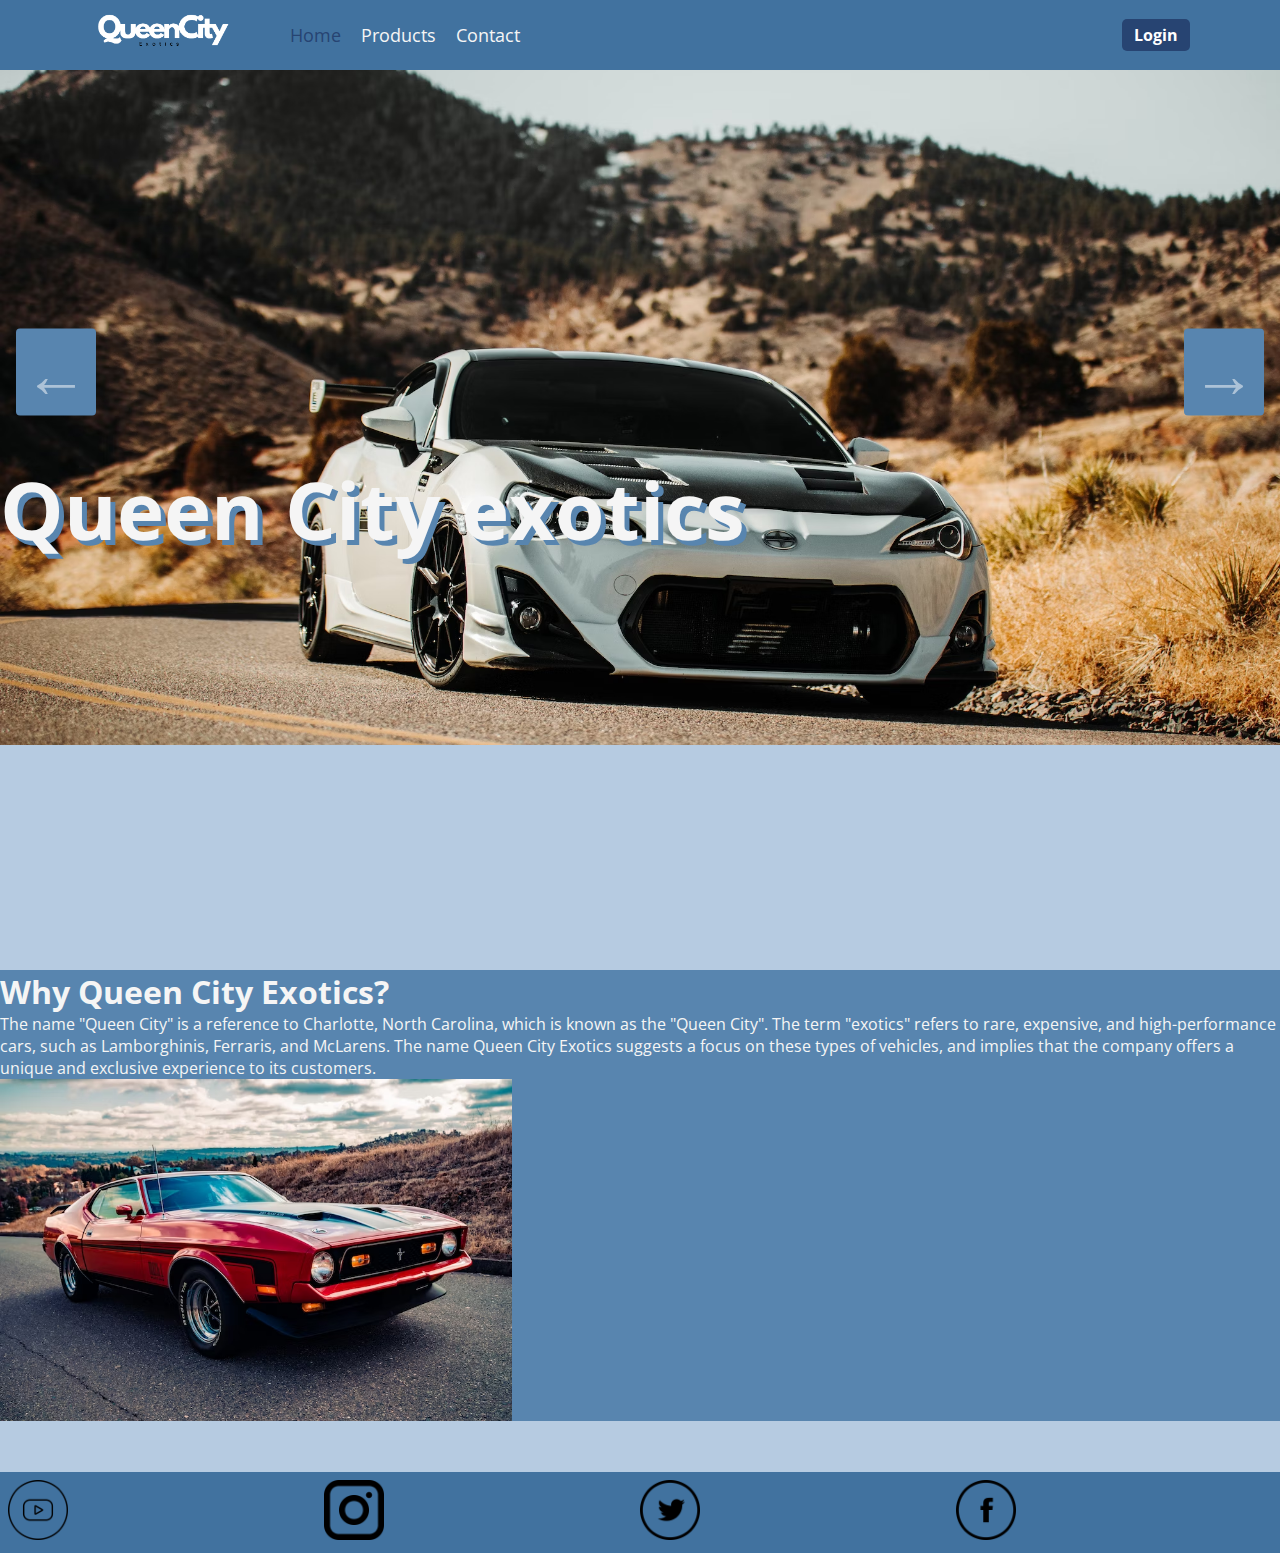
<file: public/index.html>
<!DOCTYPE html>
<html lang="en">
<head>
    <meta charset="UTF-8">
    <meta http-equiv="X-UA-Compatible" content="IE=edge">
    <meta name="viewport" content="width=device-width, initial-scale=1.0">
    <link rel="stylesheet" href="/styles/home.css">
    <link rel="stylesheet" href="/styles/navfoot.css">
    <link rel="shortcut icon" type="x-icon" href="/Multimedia/hatchback.webp">
    <title>Queen City | Home </title>
</head>
<body>
    <header>
        <div class="header-left">
            <div class="logo">
                <img src="/Multimedia/logo.webp" alt="">
            </div>
            <nav>
                <ul>
                    <li>
                        <a href="/public/index.html" class="active">Home</a>
                    </li>
                    <li>
                        <a href="/public/product.html">Products</a>
                    </li>
                    <li>
                        <a href="/public/contact.html">Contact</a>
                    </li>
                </ul>
                <div class="login-signup">
                    <a href="contact.html">Login</a>  </a>
                </div>
            </nav>
        </div>
        <div class="header-right">
            <div class="login-signup">
                <a href="contact.html">Login</a>
                <!-- <a href="cart.html"><img src="/Multimedia/shopping-cart.png" height="29px"></a> -->
            </div>
            
            <div class="hamburger">
                <div></div>
                <div></div>
                <div></div>
            </div>
        </div>
    </header>

    <section aria-label="Newest Photos">
        <div class="carousel" data-carousel>
          <button class="carousel-button prev" data-carousel-button="prev">&#8592;</button>
          <button class="carousel-button next" data-carousel-button="next">&#8594;</button>
          <div class="bgc">
        <h1 class="exotics"> Queen City exotics</h1>
        </div>
          <ul data-slides>
            <li class="slide" data-active>
              <img src="/Multimedia/frs.webp" alt="Nature Image #1">
            </li>
            <li class="slide">
              <img src="/Multimedia/gtr.webp" alt="Nature Image #2">
            </li>
            <li class="slide">
              <img src="/Multimedia/porsche.webp" alt="Nature Image #3">
            </li>
            <li class="slide">
              <img src="/Multimedia/camaro.webp" alt="Nature Image #3">
            </li>
          </ul>
        </div>
      </section>
      
      
      <div class="parent">
        <div class="div1"> 
        <h1 class="title-important">Why Queen City Exotics?</h1>
        <p class="title-important">The name "Queen City" is a reference to Charlotte, North Carolina, which is known as the "Queen City". The term "exotics" refers to rare, expensive, and high-performance cars, such as Lamborghinis, Ferraris, and McLarens. The name Queen City Exotics suggests a focus on these types of vehicles, and implies that the company offers a unique and exclusive experience to its customers.</p>
        
        <img class="imagecar" src="/Multimedia/mustang.webp" alt="carimg">
      
        </div>
      </div>
    


    <footer class="foots">
        <a href="https://www.youtube.com"
          ><img src="/Multimedia/youtube.webp" class="footerimg" alt="youtube"
        /></a>
        <a href="https://www.instagram.com/"
          ><img src="/Multimedia/instagram.webp" class="footerimg" alt="instagram"
        /></a>
        <a href="https://www.twitter.com"
          ><img src="/Multimedia/twitter.webp" class="footerimg" alt="twitter"
        /></a>
        <a href="https://www.facebook.com"
          ><img src="/Multimedia/facebook.webp" class="footerimg" alt="facebook"
        /></a>
      </footer>













    <script src="/backend/navbar.js"></script>
    <script src="/backend/slide.js"></script>
    
</body>
</html>
</file>
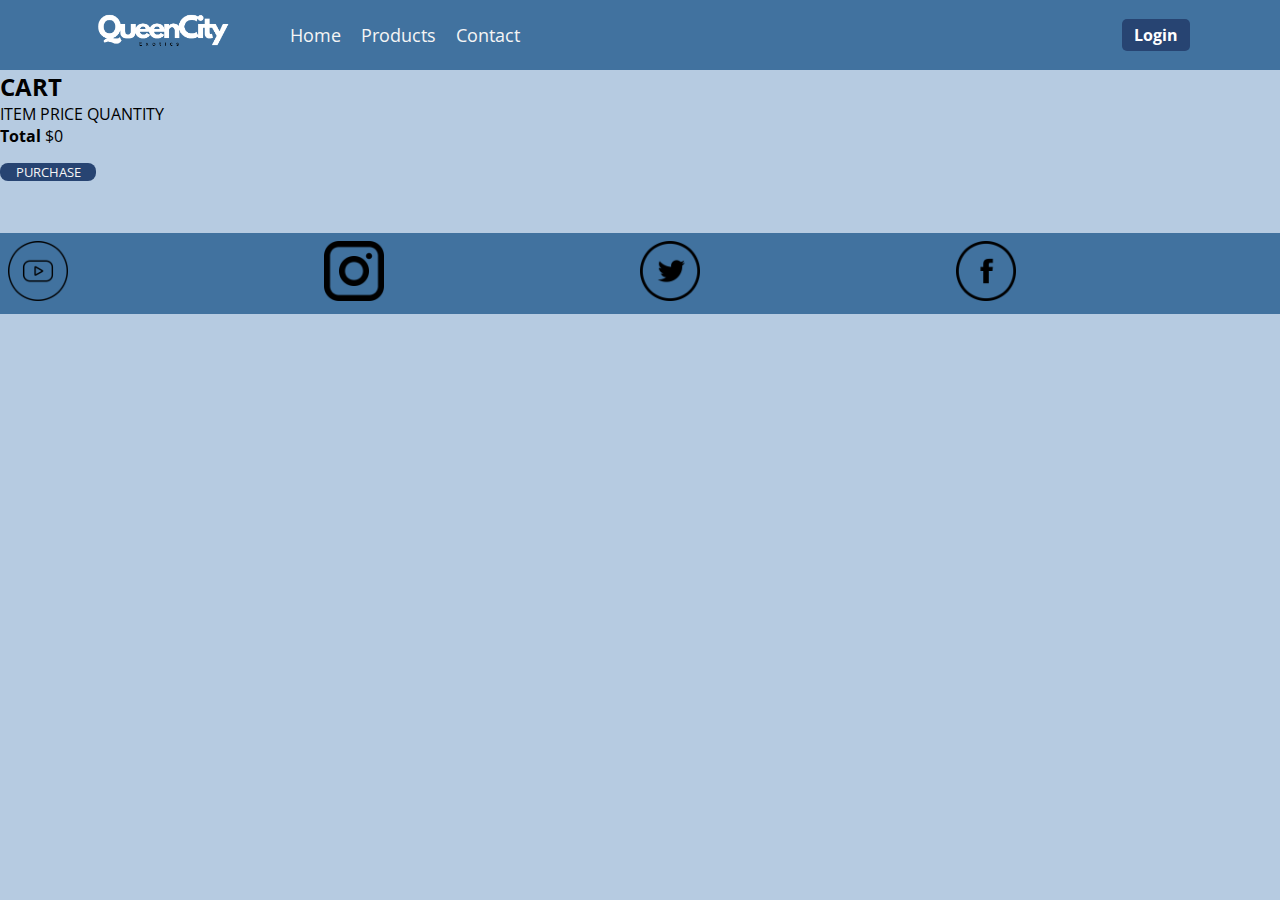
<file: public/cart.html>
<!DOCTYPE html>
<html lang="en">
<head>
    <meta charset="UTF-8">
    <meta http-equiv="X-UA-Compatible" content="IE=edge">
    <meta name="viewport" content="width=device-width, initial-scale=1.0">
    <link rel="stylesheet" href="/styles/contact.css">
    <link rel="stylesheet" href="/styles/navfoot.css">
    <link rel="stylesheet" href="/styles/home.css">
    <link rel="shortcut icon" type="x-icon" href="/Multimedia/hatchback.webp">
    <link rel="stylesheet" href="//use.fontawesome.com/releases/v5.0.7/css/all.css">
    <title>Queen City | Cart </title>
</head>
<body>
    <header>
        <div class="header-left">
            <div class="logo">
                <img src="/Multimedia/logo.webp" alt="">
            </div>
            <nav>
                <ul>
                    <li>
                        <a href="/public/index.html">Home</a>
                    </li>
                    <li>
                        <a href="/public/product.html">Products</a>
                    </li>
                    <li>
                        <a href="/public/contact.html">Contact</a>
                    </li>
                </ul>
                <div class="login-signup">
                    <a href="contact.html">Login</a>   <a href=""></a>
                </div>
            </nav>
        </div>
        <div class="header-right">
            <div class="login-signup">
                <a href="contact.html".html"  class="active">Login</a>
                <!-- <a href="cart.html"><img src="/Multimedia/shopping-cart.png" height="29px"></a> -->
            </div>
            
            <div class="hamburger">
                <div></div>
                <div></div>
                <div></div>
            </div>
        </div>
    </header>

</nav>
<section class="container content-section">
  <h2 class="section-header">CART</h2>
  <div class="cart-row">
      <span class="cart-item cart-header cart-column">ITEM</span>
      <span class="cart-price cart-header cart-column">PRICE</span>
      <span class="cart-quantity cart-header cart-column">QUANTITY</span>
  </div>
  <div class="cart-items">
  </div>
  <div class="cart-total">
      <strong class="cart-total-title">Total</strong>
      <span class="cart-total-price">$0</span>
  </div>
  <button class="btn btn-primary btn-purchase" type="button">PURCHASE</button>
</section>


<footer class="foots">
    <a href="https://www.youtube.com"
      ><img src="/Multimedia/youtube.webp" class="footerimg" alt="youtube"
    /></a>
    <a href="https://www.instagram.com/"
      ><img src="/Multimedia/instagram.webp" class="footerimg" alt="instagram"
    /></a>
    <a href="https://www.twitter.com"
      ><img src="/Multimedia/twitter.webp" class="footerimg" alt="twitter"
    /></a>
    <a href="https://www.facebook.com"
      ><img src="/Multimedia/facebook.webp" class="footerimg" alt="facebook"
    /></a>
  </footer>






    <script src="/backend/navbar.js"></script>
    <script src="cart.js"></script>

</body>
</html>
</file>
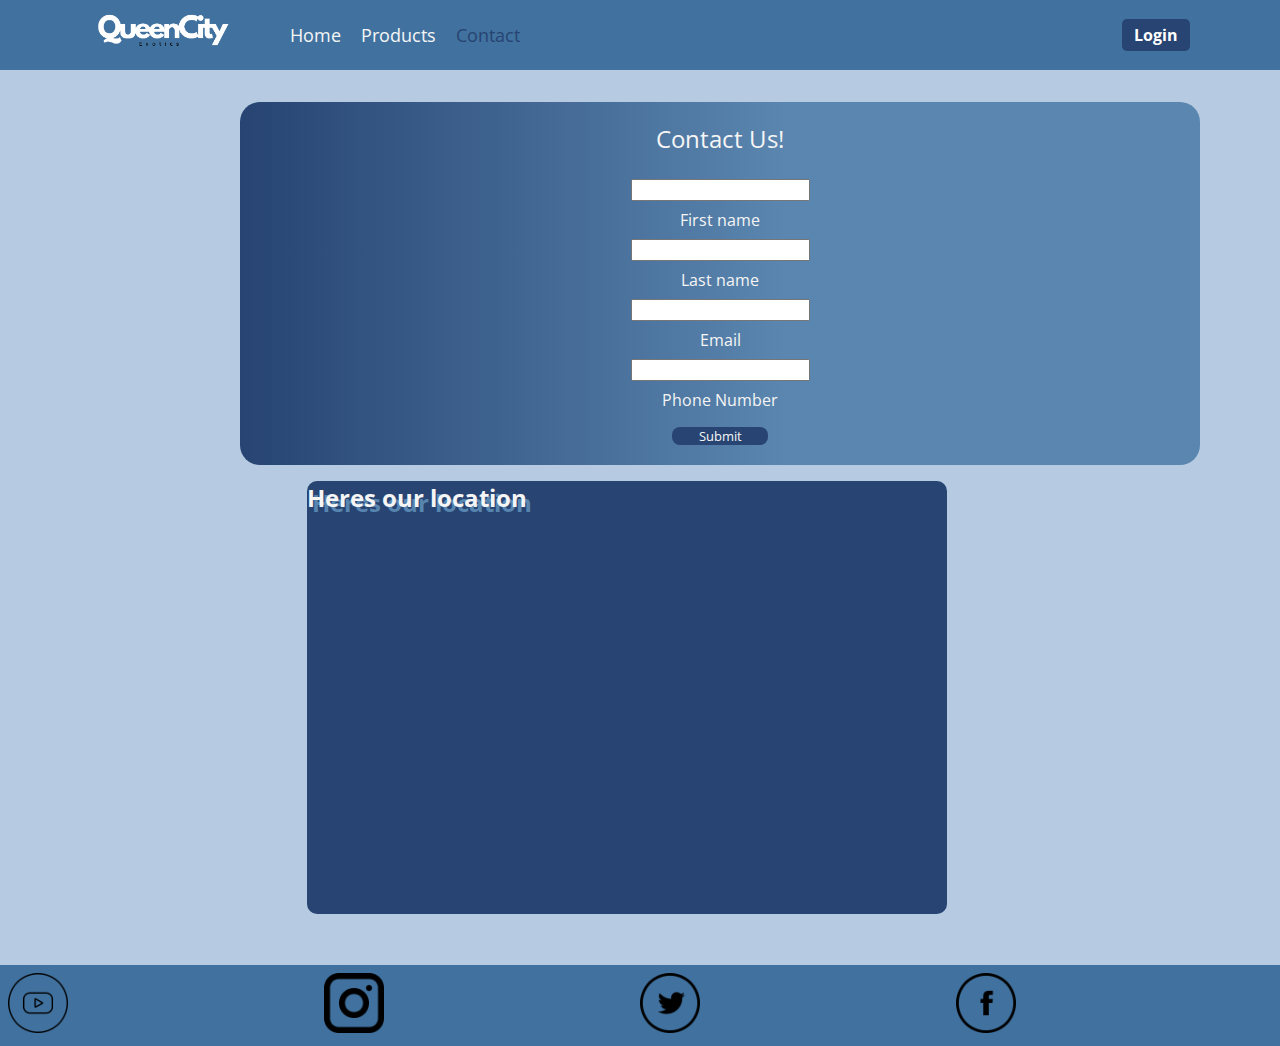
<file: public/contact.html>
<!DOCTYPE html>
<html lang="en">
<head>
    <meta charset="UTF-8">
    <meta http-equiv="X-UA-Compatible" content="IE=edge">
    <meta name="viewport" content="width=device-width, initial-scale=1.0">
    <link rel="stylesheet" href="/styles/contact.css">
    <link rel="stylesheet" href="/styles/navfoot.css">
    <link rel="stylesheet" href="/styles/home.css">
    <link rel="shortcut icon" type="x-icon" href="/Multimedia/hatchback.webp">
    <link rel="stylesheet" href="//use.fontawesome.com/releases/v5.0.7/css/all.css">
    <title>Queen City | Contact </title>
</head>
<body>
    <header>
        <div class="header-left">
            <div class="logo">
                <img src="/Multimedia/logo.webp" alt="">
            </div>
            <nav>
                <ul>
                    <li>
                        <a href="/public/index.html">Home</a>
                    </li>
                    <li>
                        <a href="/public/product.html">Products</a>
                    </li>
                    <li>
                        <a href="/public/contact.html" class="active">Contact</a>
                    </li>
                </ul>
                <div class="login-signup">
                    <a href="contact.html">Login</a>
                </div>
            </nav>
        </div>
        <div class="header-right">
            <div class="login-signup">
                <a href="contact.html">Login</a>
              
            </div>
            
            <div class="hamburger">
                <div></div>
                <div></div>
                <div></div>
            </div>
        </div>
    </header>
</nav>
<div class="form" action="/contact" method="post">
    <div class="title">Contact Us!</div>
    <div class="subtitle"></div>
    <div class="input-container ic1">
      <input id="firstname" class="input" type="text" placeholder=" " required/>
      <div class="cut"></div>
      <label for="firstname" class="placeholder">First name</label>
    </div>
    <div class="input-container ic2">
      <input id="lastname" class="input" type="text" placeholder=" " />
      <div class="cut"></div>
      <label for="lastname" class="placeholder">Last name</label>
    </div>
    <div class="input-container ic2">
      <input id="email" class="input" type="text" placeholder=" " />
      <div class="cut cut-short"></div>
      <label for="email" class="placeholder">Email</label>
    </div>
    <div class="input-container ic2">
        <input id="Phone" class="input" type="text" placeholder=" " />
        <div class="cut cut-short2"></div>
        <label for="Phone" class="placeholder">Phone Number</label>
      </div>
    <button class="submit" type="submit" name="submit" value="SIGN ME UP">Submit</button>
  </div>


<div class="location">
  <h2 class="nombre">Heres our location</h2>
  <iframe  id="map-container" src="https://my.atlist.com/map/f49223bf-52f1-4e43-bb17-4763291fce5f?share=true" allow="geolocation 'self' https://my.atlist.com" width="100%" height="400px" frameborder="0" scrolling="no" allowfullscreen></iframe>
</div>






<footer class="foots">
    <a href="https://www.youtube.com"
      ><img src="/Multimedia/youtube.webp" class="footerimg" alt="youtube"
    /></a>
    <a href="https://www.instagram.com/"
      ><img src="/Multimedia/instagram.webp" class="footerimg" alt="instagram"
    /></a>
    <a href="https://www.twitter.com"
      ><img src="/Multimedia/twitter.webp" class="footerimg" alt="twitter"
    /></a>
    <a href="https://www.facebook.com"
      ><img src="/Multimedia/facebook.webp" class="footerimg" alt="facebook"
    /></a>
  </footer>






    <script src="/backend/navbar.js"></script>
    <script src="/backend/"></script>
</body>
</html>
</file>
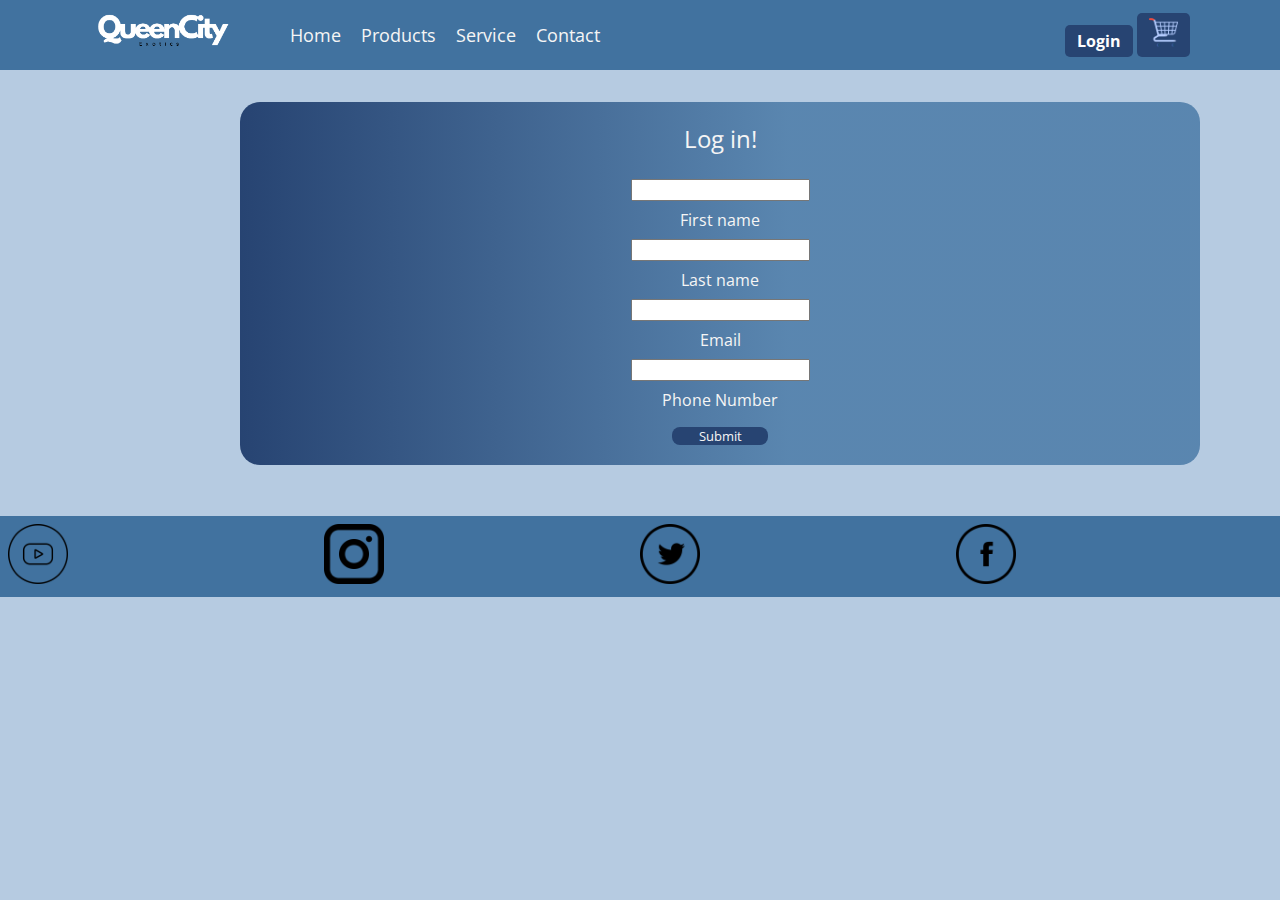
<file: public/login.html>
<!DOCTYPE html>
<html lang="en">
<head>
    <meta charset="UTF-8">
    <meta http-equiv="X-UA-Compatible" content="IE=edge">
    <meta name="viewport" content="width=device-width, initial-scale=1.0">
    <link rel="stylesheet" href="/styles/contact.css">
    <link rel="stylesheet" href="/styles/navfoot.css">
    <link rel="stylesheet" href="/styles/home.css">
    <link rel="shortcut icon" type="x-icon" href="/Multimedia/hatchback.webp">
    <link rel="stylesheet" href="//use.fontawesome.com/releases/v5.0.7/css/all.css">
    <title>Queen City | Log in </title>
</head>
<body>
    <header>
        <div class="header-left">
            <div class="logo">
                <img src="/Multimedia/logo.webp" alt="">
            </div>
            <nav>
                <ul>
                    <li>
                        <a href="/public/index.html">Home</a>
                    </li>
                    <li>
                        <a href="/public/product.html">Products</a>
                    </li>
                    <li>
                        <a href="/public/service.html">Service</a>
                    </li>
                    <li>
                        <a href="/public/contact.html">Contact</a>
                    </li>
                </ul>
                <div class="login-signup">
                    <a href="login.html">Login</a>   <a href=""><img src="/Multimedia/shopping-cart.png" height="29px"></a>
                </div>
            </nav>
        </div>
        <div class="header-right">
            <div class="login-signup">
                <a href="login.html"  class="active">Login</a>
                <a href=""><img src="/Multimedia/shopping-cart.png" height="29px"></a>
            </div>
            
            <div class="hamburger">
                <div></div>
                <div></div>
                <div></div>
            </div>
        </div>
    </header>

</nav>
<div class="form">
    <div class="title">Log in!</div>
    <div class="subtitle"></div>
    <div class="input-container ic1">
      <input id="firstname" class="input" type="text" placeholder=" " required/>
      <div class="cut"></div>
      <label for="firstname" class="placeholder">First name</label>
    </div>
    <div class="input-container ic2">
      <input id="lastname" class="input" type="text" placeholder=" " />
      <div class="cut"></div>
      <label for="lastname" class="placeholder">Last name</label>
    </div>
    <div class="input-container ic2">
      <input id="email" class="input" type="text" placeholder=" " />
      <div class="cut cut-short"></div>
      <label for="email" class="placeholder">Email</label>
    </div>
    <div class="input-container ic2">
        <input id="Phone" class="input" type="text" placeholder=" " />
        <div class="cut cut-short2"></div>
        <label for="Phone" class="placeholder">Phone Number</label>
      </div>
    <button type="text" class="submit">Submit</button>
  </div>





<footer class="foots">
    <a href="https://www.youtube.com"
      ><img src="/Multimedia/youtube.webp" class="footerimg" alt="youtube"
    /></a>
    <a href="https://www.instagram.com/"
      ><img src="/Multimedia/instagram.webp" class="footerimg" alt="instagram"
    /></a>
    <a href="https://www.twitter.com"
      ><img src="/Multimedia/twitter.webp" class="footerimg" alt="twitter"
    /></a>
    <a href="https://www.facebook.com"
      ><img src="/Multimedia/facebook.webp" class="footerimg" alt="facebook"
    /></a>
  </footer>






    <script src="/backend/navbar.js"></script>
    
</body>
</html>
</file>
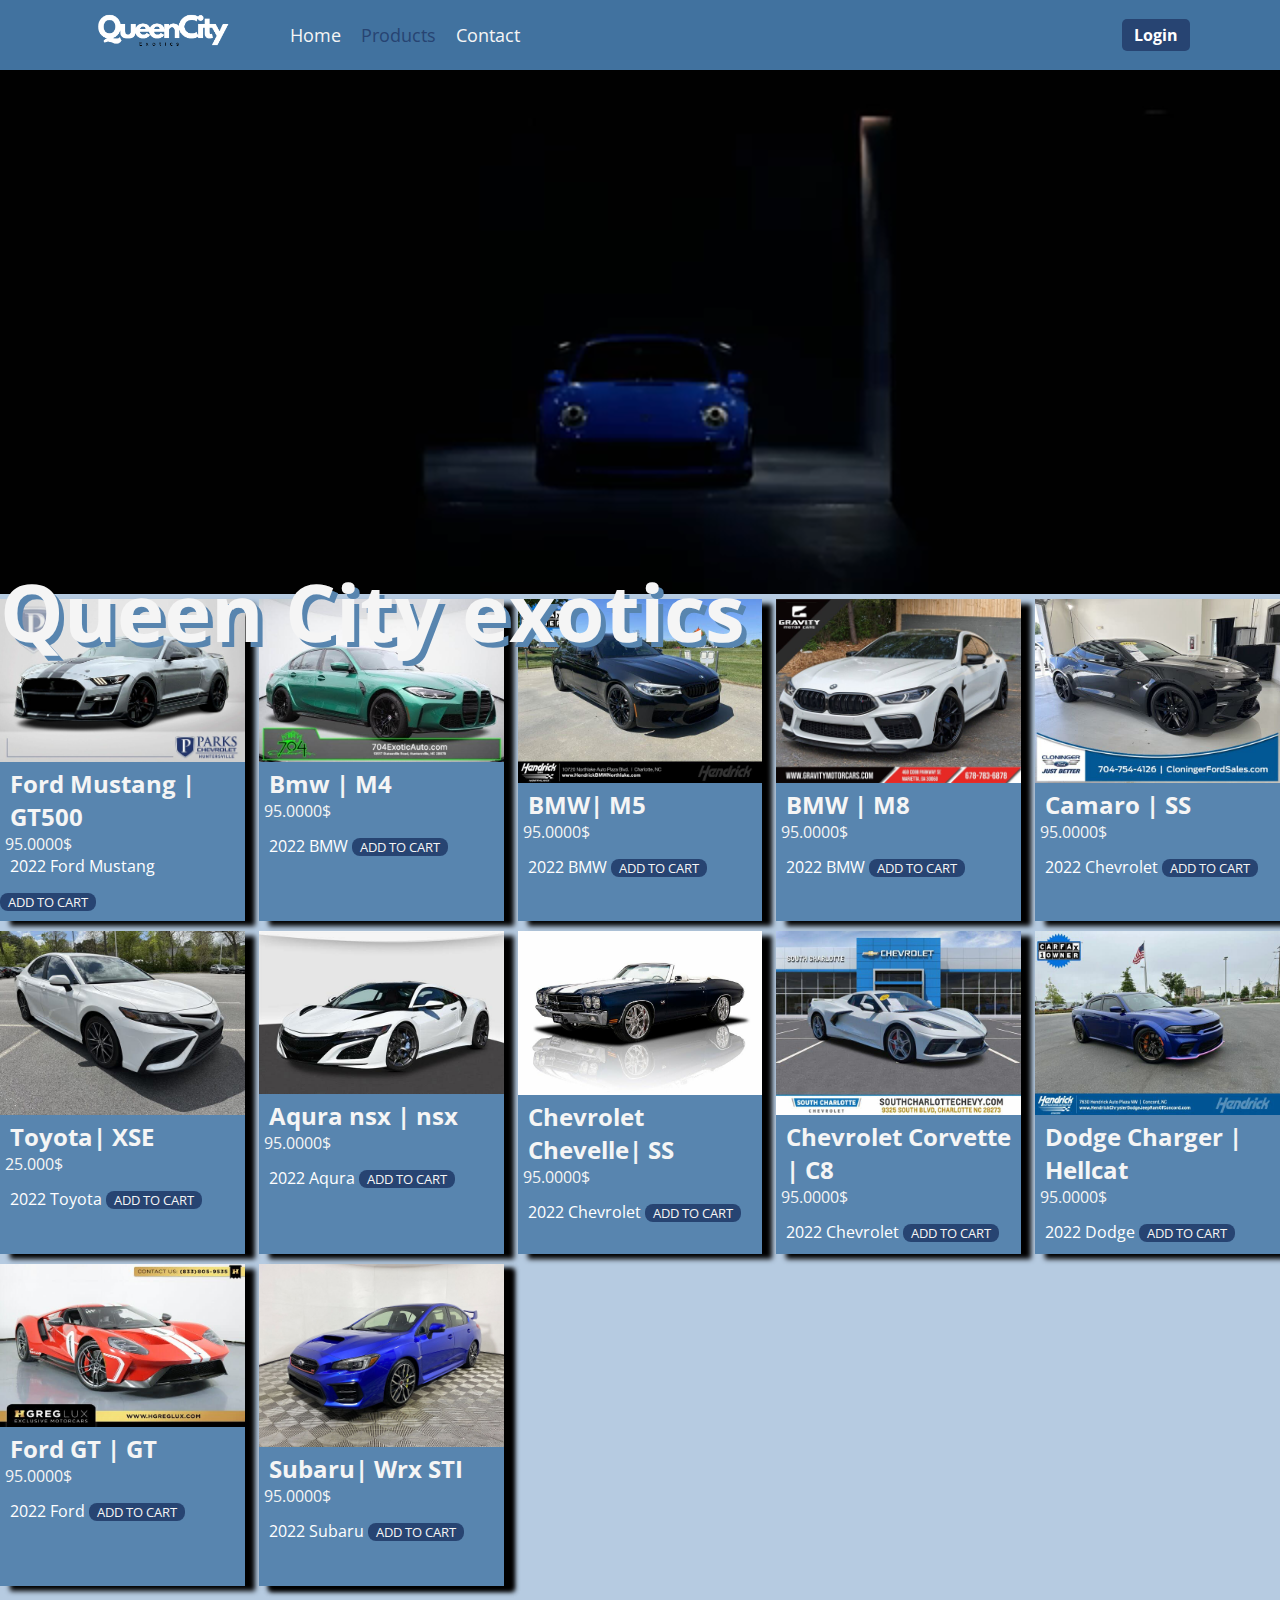
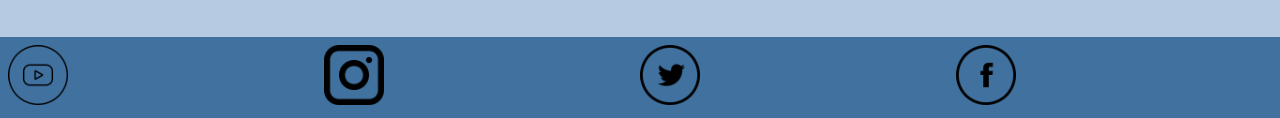
<file: public/product.html>
<!DOCTYPE html>
<html lang="en">
<head>
    <meta charset="UTF-8">
    <meta http-equiv="X-UA-Compatible" content="IE=edge">
    <meta name="viewport" content="width=device-width, initial-scale=1.0">
    <link rel="stylesheet" href="/styles/home.css">
    <link rel="stylesheet" href="/styles/navfoot.css">
    <link rel="stylesheet" href="/styles/menu.css">
    <link rel="shortcut icon" type="x-icon" href="/Multimedia/hatchback.webp">
    <title>Queen City | Product </title>
</head>
<body>
    <header>
        <div class="header-left">
            <div class="logo">
                <img src="/Multimedia/logo.webp" alt="">
            </div>
            <nav>
                <ul>
                    <li>
                        <a href="/public/index.html">Home</a>
                    </li>
                    <li>
                        <a href="/public/product.html" class="active">Products</a>
                    </li>
                    <li>
                        <a href="/public/contact.html">Contact</a>
                    </li>
                </ul>
                <div class="login-signup">
                    <a href="contact.html">Login</a>  
                </div>
            </nav>
        </div>
        <div class="header-right">
            <div class="login-signup">
                <a href="contact.html">Login</a>
            
            </div>
            
            <div class="hamburger">
                <div></div>
                <div></div>
                <div></div>
            </div>
        </div>
    </header>

    <section class="HeroVideo">
        <h1 class="h1">Queen City exotics</h1>
        <video autoplay loop muted class="bg">
          <source src="/Multimedia/car30.mp4" type="video/mp4" />
        </video>
      <script src="https://player.vimeo.com/api/player.js"></script>
    </section>


    
        <div class="parent">
            
    </div>





    <footer class="foots">
        <a href="https://www.youtube.com"
          ><img src="/Multimedia/youtube.webp" class="footerimg" alt="youtube"
        /></a>
        <a href="https://www.instagram.com/"
          ><img src="/Multimedia/instagram.webp" class="footerimg" alt="instagram"
        /></a>
        <a href="https://www.twitter.com"
          ><img src="/Multimedia/twitter.webp" class="footerimg" alt="twitter"
        /></a>
        <a href="https://www.facebook.com"
          ><img src="/Multimedia/facebook.webp" class="footerimg" alt="facebook"
        /></a>
      </footer>












    <script src="/backend/navbar.js"></script>
    <script src="/backend/menu.js"></script>
    <script src="cart.js"></script>

    
</body>
</html>
</file>
<file: styles/home.css>
@import url('https://fonts.googleapis.com/css2?family=Open+Sans:wght@300&display=swap');
* { 
    margin: 0;
    padding: 0;
    box-sizing: border-box;
    list-style: none;
    text-decoration: none;
    font-family: 'Open Sans', sans-serif;

}

body{
  background-color:#B6CBE1 ;
}


.carousel {
  width: 100vw;
  height: 100vh;
  position: relative;
  margin-bottom: 0%;
}

.carousel > ul {
  margin: 0;
  padding: 0;
  list-style: none;

}

.slide {
  position: absolute;
  inset: 0;
  opacity: 0;
  transition: 200ms opacity ease-in-out;
  transition-delay: 200ms;
}

.slide > img {
  display: block;
  width: 100%;
  height: 75%;
  object-fit: cover;
  object-position: center;
}

.slide[data-active] {
  opacity: 1;
  z-index: 1;
  transition-delay: 0ms;
 
}

.carousel-button {
  position: absolute;
  z-index: 2;
  background: none;
  border: none;
  font-size: 4rem;
  top: 50%;
  transform: translateY(-220%);
  color: rgba(255, 255, 255, .5);
  cursor: pointer;
  border-radius: .25rem;
  padding: 0 .5rem;
  background-color: rgba(0, 0, 0, .1);
}

.carousel-button:hover,
.carousel-button:focus {
  color: white;
  background-color: rgba(0, 0, 0, .2);
}

.carousel-button:focus {
  outline: 1px solid #B6CBE1;
}

.carousel-button.prev {
  left: 1rem;
  background-color: #5885AF;
 
}

.carousel-button.next {
  right: 1rem;
  background-color: #5885AF;
}

.one,.two,.three
{
    text-align: center;
    font-size: 30px;
    color: white;
    padding: 10px;
    display: flex;
    align-items: center;
    justify-content: center;
    height: 200px;
    width:100%;
    margin-top: 0%;
    
}
.one
{
    background-color:#5885AF; 
    
    
}
.two
{
    background-color:#5885AF;
}
.three
{
    background-color: #5885AF;
}

.exotics{
  position: absolute;
  display: flex;
  justify-content: center;
  align-items: center;
  z-index: 2;
  font-size: 5rem;
  color: whitesmoke;
  font-family: 'Open Sans', sans-serif;
  text-shadow: 5px 5px #5885AF;
  margin-top: 30%;
  
}
.parent {
  display: grid;
  grid-template-columns: repeat(5, 1fr);
  grid-column-gap: 0px;
  grid-row-gap: 0px;
  }
  
  .div1 { 
    grid-area: 1 / 1 / 3 / 6; 
    background-color: #5885AF;
    height: 100%;
    margin-top: 0%;
  }
  

  .title-important{
    display: flex;
    justify-content: flex-start;
    color: whitesmoke;
 
    
  }
 
.imagecar{
  width: 40%;
  display: flex;
  
}


@media only screen and (max-width: 390px) {
  /* Your styles here */
  .carousel-button.next,.carousel-button.prev{
    width: 100px;
    z-index: 3;
  }
  .exotics{
    font-size: xx-large;
    height: 1%;
  }
  .carousel{
    margin-bottom: 0%;
  }
  .parent{
    margin-top: 0%;
  }

}

@media only screen and (min-device-width: 768px) and (max-device-width: 1024px) {
  /* Your styles here */
}

@media only screen and (max-width: 768px) {
  /* Your styles here */
}
</file>
<file: styles/navfoot.css>
img {
    width: 100%;
}
header {
    height: 70px;
    display: flex;
    align-items: center;
    justify-content: space-between;
    padding: 0 90px;
    background: #41729F;
    z-index: 2;
}
header .header-left {
    display: flex;
    align-items: center;
}
header .header-left .logo {
    width: 140px;
}
header .header-left nav {
    margin-left: 50px;
}
header .header-left nav ul {
    display: flex;
}
nav ul li a {
    display: block;
    color: whitesmoke;
    font-size: 18px;
    padding: 5px 10px;
    transition: 0.2s;
}
nav ul li a:hover,
nav ul li a.active {
    color:#274472 ;
 
}
nav .login-signup {
    display: none;
}
header .header-right {
    display: flex;
    align-items: center;
}
header .login-signup {
    color: #274472;
    font-weight: bold;
}
header .login-signup a {
    display: inline-block;
    color: #fff;
    background: #274472;
    padding: 5px 12px;
    border-radius: 5px;
}
header .header-right .hamburger {
    margin-left: 20px;
    cursor: pointer;
    display: none;
}
header .header-right .hamburger div {
    width: 30px;
    height: 2px;
    margin: 6px 0;
    background: #fff;
}

.foots {
    display: flex;
    justify-content: center;
    margin-left: auto;
    margin-top: 4%;
    padding: 0.5rem;
    background-color:  #41729F;
  }
  
  .footerimg {
    width: 19%;
  }
  
  
@media only screen and (max-width: 1000px) {
    header {
        padding: 0 40px;
    }
    header .header-right .hamburger {
        display: block;
    }
    header .header-left nav {
        margin: 0;
        position: absolute;
        top: -100%;
        left: 0;
        width: 100%;
        height: fit-content;
        background-color:#5885AF ;
        padding: 30px;
        transition: 0.3s;
        text-align: center;
        z-index: 3;
    }
    header .header-left nav.active {
        top: 70px;
    }
    header .header-left nav ul {
        display: block;
    }

    

}
@media only screen and (min-device-width: 768px) and (max-device-width: 1024px) {
    /* Your styles here */
    .foots{
      width: 100%;
      padding: 10%;
    }
    .footerimg{
        width:80%;
    }
  }
@media only screen and (max-width: 500px) {
    nav .login-signup {
        display: block;
        margin-top: 20px;
        z-index: 1;
        width: 100px;

    }
    header .header-right .login-signup {
        display: none;
        z-index: 1;
    }
    header{
        width: 100%;
    }
    .foots{
        width: 100%;
        padding: 100px;
        margin-bottom: 0%;
    }
    .footerimg{
        width: 100%;
    }

}
</file>
<file: styles/contact.css>
.form{
  display: flex;
  flex-direction: column;
  align-items: center;
  justify-content: center;
  text-align: center;
  border-radius: 1.25rem;
  box-sizing: border-box;
  height: auto;
  padding: 1.25rem;
  width: 60rem;
background: linear-gradient(90deg, hsla(217, 49%, 30%, 1) 0%, hsla(209, 35%, 52%, 1) 57%);
  font-family: 'Open Sans', sans-serif;
  margin-bottom: 1rem;
    margin-left: 15rem;
    margin-top: 2rem;
    
}

label{
  color: whitesmoke;
  font-size: medium3;
}

.title{
  color: whitesmoke;
  font-size: x-large;
  margin-bottom: 1rem;
}

input{
 margin: .5rem;
}

button{
  background-color:  #274472;
  color: whitesmoke;
  border-radius: .5rem;
  width: 6rem;
  border: none;
  font-family: 'Open Sans',sans-serif;
  cursor: pointer;
  margin-top: 1rem;
}

.contactMe {
  display: flex;
  justify-content: center;
  margin-left: auto;
  margin-right: auto;
  margin-top: 50;
  padding: 1rem;
  background-color: #0c092a;
}
#map-container {
  display: flex;
  justify-content: center;

}

.location{
  background-color: #274472;
  width: 50%;
  margin-left: 24%;
  border-radius: 10px;
}
.nombre{
  font-size:x-large;
  color: whitesmoke;
  text-shadow: 5px 5px #5885AF;
}

@media only screen and (max-width: 390px) {
  /* Your styles here */
  .form{
    margin-left: 23%;
    width: 210px;
  }
  #map-container{
    width: 100%;
  }
  .location{
    width: 75%;
    margin-left:15% ;
  }
}

@media only screen and (min-device-width: 768px) and (max-device-width: 1024px) {
  /* Your styles here */
  .form{
    width: 40%;
  }
}

@media only screen and (max-width: 768px) {
  /* Your styles here */
}
</file>
<file: styles/menu.css>
.parent {
    display: grid;
    grid-template-columns: repeat(5, 1fr);
    grid-template-rows: repeat(3, 1fr);
    grid-column-gap: 14px;
    grid-row-gap: 10px;
  
    }
    
    .div1 { 
        grid-area: 1 / 1 / 2 / 2; 
        background-color: #5885AF;
        box-shadow: 10px 5px 5px black;
    }
    .div2 { 
        grid-area: 1 / 2 / 2 / 3; 
        background-color: #5885AF;
        box-shadow: 10px 5px 5px black;
    }
    .div3 {
         grid-area: 1 / 3 / 2 / 4;
         background-color: #5885AF;
        box-shadow: 10px 5px 5px black;

         }
    .div4 {
         grid-area: 1 / 4 / 2 / 5; 
         background-color: #5885AF;
        box-shadow: 10px 5px 5px black;

        }
    .div5 {
         grid-area: 1 / 5 / 2 / 6;
         background-color: #5885AF;
        box-shadow: 10px 5px 5px black;

         }
    .div6 {
         grid-area: 2 / 1 / 3 / 2; 
         background-color: #5885AF;
        box-shadow: 10px 5px 5px black;

        }
    .div7 {
         grid-area: 2 / 2 / 3 / 3;
         background-color: #5885AF;
        box-shadow: 10px 5px 5px black;


     }
    .div8 {
         grid-area: 2 / 3 / 3 / 4; 
         background-color: #5885AF;
        box-shadow: 10px 5px 5px black;

        }
    .div9 { 
        grid-area: 2 / 4 / 3 / 5; 
        background-color: #5885AF;
        box-shadow: 10px 5px 5px black;

    }
    .div10 { 
        grid-area: 2 / 5 / 3 / 6; 
        background-color: #5885AF;
        box-shadow: 10px 5px 5px black;

    }
    .div11 { 
        grid-area: 3 / 1 / 4 / 2;
        background-color: #5885AF;
        box-shadow: 10px 5px 5px black;

     }
    .div12 {
         grid-area: 3 / 2 / 4 / 3;
         background-color: #5885AF;
        box-shadow: 10px 5px 5px black;

         }
         .div13 {
          grid-area: 3 / 2 / 4 / 3;
          background-color: #5885AF;
         box-shadow: 10px 5px 5px black;
 
          }

          .div14 {
            grid-area: 3 / 2 / 4 / 3;
            background-color: #5885AF;
           box-shadow: 10px 5px 5px black;
   
            }


          .div15 {
            grid-area: 3 / 2 / 4 / 3;
            background-color: #5885AF;
           box-shadow: 10px 5px 5px black;
   
            }

          .div16 {
            grid-area: 3 / 2 / 4 / 3;
            background-color: #5885AF;
           box-shadow: 10px 5px 5px black;
   
            }

          .div17 {
            grid-area: 3 / 2 / 4 / 3;
            background-color: #5885AF;
           box-shadow: 10px 5px 5px black;
   
            }
    

    .bg {
        position: relative;
        z-index: 1;
        width: 100%;
        height: 30%;
        block-size: fit-content;
        
      }
      
      .h1 {
        position: absolute;
        display: flex;
        justify-content: center;
        align-items: center;
        z-index: 2;
        font-size: 5rem;
        color: whitesmoke;
        font-family: 'Open Sans', sans-serif;
        text-shadow: 5px 5px #5885AF;
        height: 120%;
      }
      .submit{
        background-color:  #274472;
        color: whitesmoke;
        border-radius: .5rem;
        width: 6rem;
        border: none;
        font-family: 'Open Sans',sans-serif;
        cursor: pointer;
        margin-top: 1rem;
        margin-bottom: 10px;
      }

      span{
        color: white;
        margin-left: 10px;
      }

      h2{
        color: whitesmoke;
        margin-left: 10px;
      }

      p{
        color: whitesmoke;
        margin-left: 5px;
      }
     
      @media only screen and (max-width: 400px) {
        /* Your styles here */
        .h1{
          font-size: small;
          height: 15px;
          margin-left: 10px;

        }
       
      
      }
      
      @media only screen and (min-device-width: 768px) and (max-device-width: 1024px) {
        /* Your styles here */
        .h1{
          height: 10%;
        }
      }
      
      @media only screen and (max-width: 768px) {
        /* Your styles here */
      }
</file>
